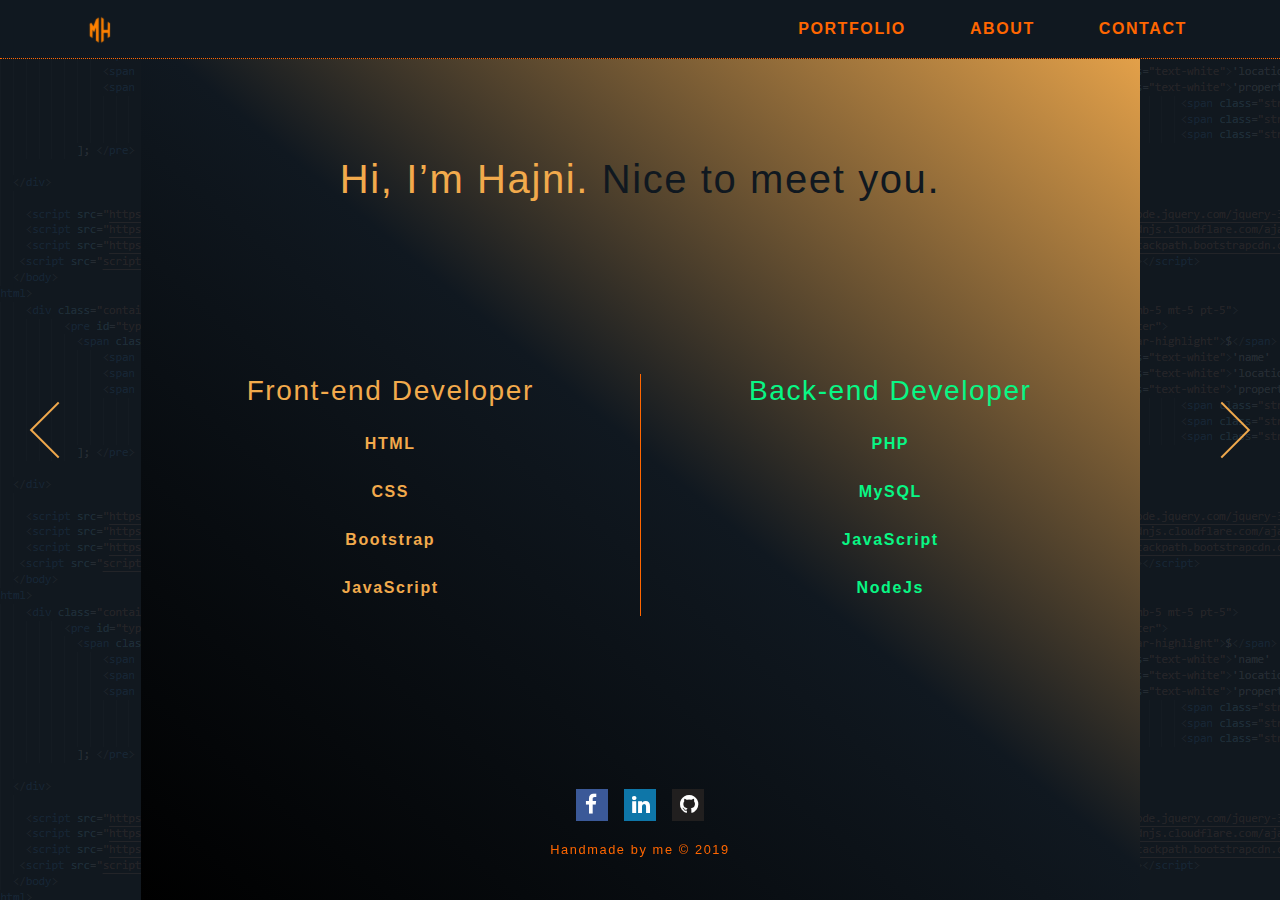
<file: about.html>
<!DOCTYPE html>
<html lang="en">
<head>
  <title>Mozer Hajnal</title>
  <meta charset="utf-8">
  <meta name="viewport" content="width=device-width, initial-scale=1">
  <link rel="stylesheet" href="https://stackpath.bootstrapcdn.com/bootstrap/4.4.1/css/bootstrap.min.css">
  <link href='https://fonts.googleapis.com/css?family=Montserrat' rel='stylesheet' type='text/css'>
  <link rel="stylesheet" href="https://stackpath.bootstrapcdn.com/font-awesome/4.7.0/css/font-awesome.min.css">
  <link rel="stylesheet" href="style.css">
</head>
  <body>
    <div class="container">
    <nav class="navbar fixed-top navbar-expand-lg navbar-dark navbar-head mb-5">
      <div class="container">
        <a class="navbar-brand" href="index.html"><img src="images/logo.png" alt="logo"></a>
        <button class="navbar-toggler" type="button" data-toggle="collapse" data-target="#navbarToggler" aria-controls="navbarTogglerDemo02" aria-expanded="false" aria-label="Toggle navigation">
            <i class="fa fa-bars"></i>
        </button>      
        <div class="collapse navbar-collapse" id="navbarToggler">
          <ul class="navbar-nav mt-2 mt-lg-0 ml-auto">
            <li class="nav-item mr-5">
              <a class="nav-link text-uppercase" href="portfolio.html">Portfolio </a>
            </li>
            <li class="nav-item mr-5">
              <a class="nav-link text-uppercase" href="about.html">About</a>
            </li>
            <li class="nav-item">
              <a class="nav-link text-uppercase" href="contact.html">Contact</a>
            </li>
          </ul>
        </div>  
        </div>
    </nav>
    <div class="background">
    <div class="main">
      <div class="about-title">
        <h1 class="mt-5 pt-5 text-center"><span class="orange">Hi, I’m Hajni.</span><span class="black"> Nice to meet you.</span></h1>
      </div>
        <div class="row text-center about no-gutters">
            <div class="col-md-6 col-12 back">
                <h3 class="mt-3 mt-md-0 mt-lg-0 mt-xl-0">Front-end Developer</h3>
                <p class="mt-4"> HTML</p>
                <p class="mt-4">CSS</p>
                <p class="mt-4"> Bootstrap</p>
                <p class="mt-4"> JavaScript</p>
            </div>
            <div class="col-md-6 col-12 front">
                <h3 class="mt-3 mt-md-0 mt-lg-0 mt-xl-0">Back-end Developer</h3>
                <p class="mt-4">PHP</p>
                <p class="mt-4">MySQL</p>
                <p class="mt-4">JavaScript</p>
                <p class="mt-4">NodeJs</p>
            </div>
        </div>
    <a href="portfolio.html">
      <div class="arrow-left" id="left">
      </div>
      <p class="text-left" id="txt-left"><small>portfolio</small></p>
    </a>
    <a href="contact.html">
      <div class="arrow-right" id="right">
      </div>
      <p class="text-right" id="txt-right"><small>contact</small></p>
    </a>
    <footer>
      <div class="container foot">
        <div class="row h-100">
          <div class="col-12 my-auto">
            <div class="social-icons text-center">
              <div class="mr-3"><a href="https://www.facebook.com/hajnal.mozer" target="_blank"> <i class="fa fa-facebook fa-lg p-2 social social-facebook"></i></a></div>
              <div class="mr-3"><a href="https://www.linkedin.com/in/hajnal-mozer-705962131/" target="_blank"> <i class="fa fa-linkedin fa-lg p-2 social social-linkedin"></i></a></div>
              <div class=""><a href="https://github.com/mozerhajnal" target="_blank"> <i class="fa fa-github fa-lg p-2 social social-github"></i></a></div>
            </div>
            <p class="text-center pt-3"><small>Handmade by me &copy; 2019</small></p>
        </div>
        </div>
      </div>
    </footer>
  </div>
</div>
</div>
    <script src="https://code.jquery.com/jquery-3.3.1.slim.min.js" integrity="sha384-q8i/X+965DzO0rT7abK41JStQIAqVgRVzpbzo5smXKp4YfRvH+8abtTE1Pi6jizo" crossorigin="anonymous"></script>
    <script src="https://cdnjs.cloudflare.com/ajax/libs/popper.js/1.14.7/umd/popper.min.js" integrity="sha384-UO2eT0CpHqdSJQ6hJty5KVphtPhzWj9WO1clHTMGa3JDZwrnQq4sF86dIHNDz0W1" crossorigin="anonymous"></script>
    <script src="https://stackpath.bootstrapcdn.com/bootstrap/4.3.1/js/bootstrap.min.js" integrity="sha384-JjSmVgyd0p3pXB1rRibZUAYoIIy6OrQ6VrjIEaFf/nJGzIxFDsf4x0xIM+B07jRM" crossorigin="anonymous"></script>     
    <script src="main.js"></script>
  </body>
</html>
</file>
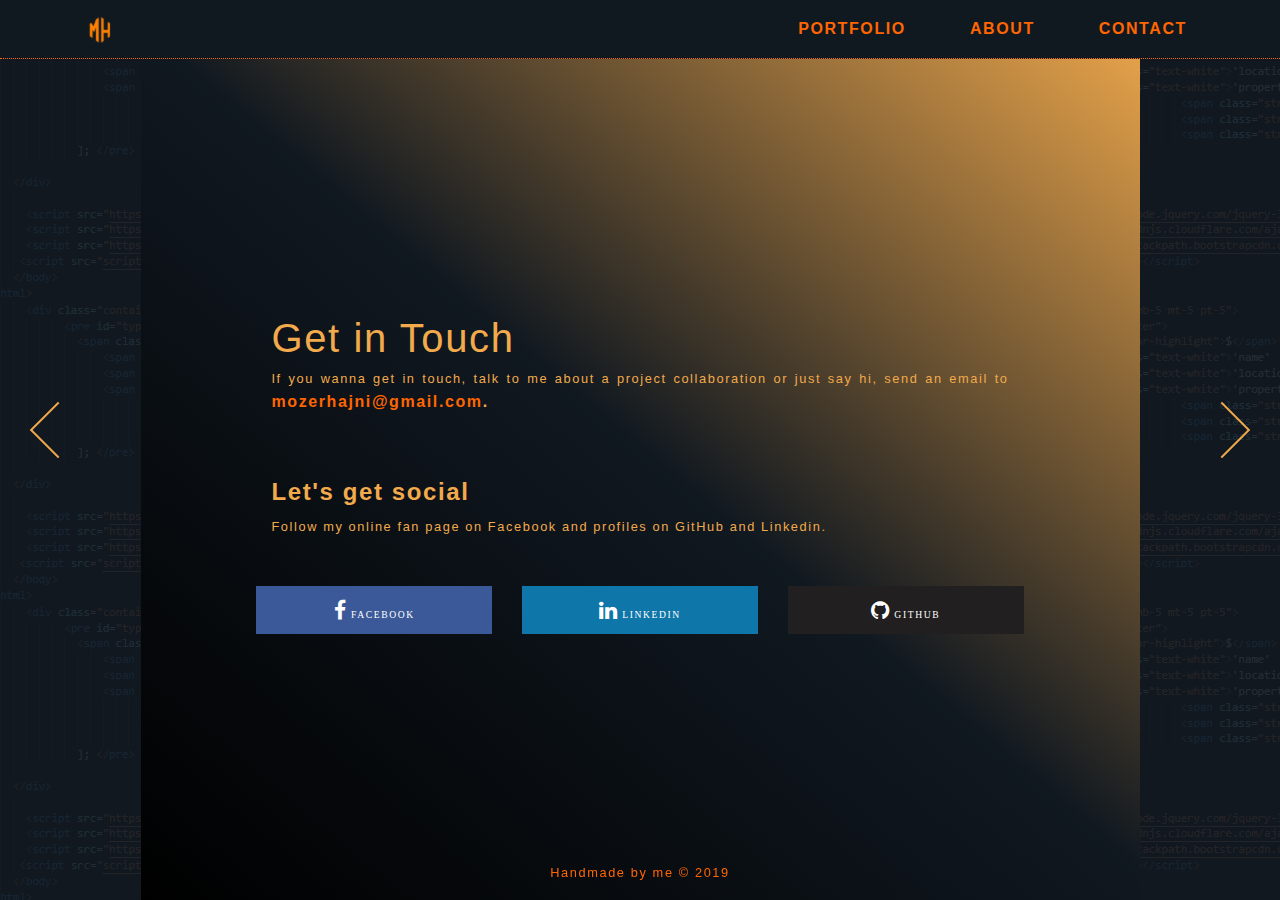
<file: contact.html>
<!DOCTYPE html>
<html lang="en">
<head>
  <title>Mozer Hajnal</title>
  <meta charset="utf-8">
  <meta name="viewport" content="width=device-width, initial-scale=1">
  <link rel="stylesheet" href="https://stackpath.bootstrapcdn.com/bootstrap/4.4.1/css/bootstrap.min.css">
  <link href='https://fonts.googleapis.com/css?family=Montserrat' rel='stylesheet' type='text/css'>
  <link rel="stylesheet" href="https://stackpath.bootstrapcdn.com/font-awesome/4.7.0/css/font-awesome.min.css">
  <link rel="stylesheet" href="style.css">
</head>
  <body>
    <div class="container center">
    <nav class="navbar fixed-top navbar-expand-lg navbar-dark navbar-head mb-5">
      <div class="container">
        <a class="navbar-brand" href="index.html"><img src="images/logo.png" alt="logo"></a>
        <button class="navbar-toggler" type="button" data-toggle="collapse" data-target="#navbarToggler" aria-controls="navbarTogglerDemo02" aria-expanded="false" aria-label="Toggle navigation">
            <i class="fa fa-bars"></i>
        </button>
      
        <div class="collapse navbar-collapse" id="navbarToggler">
          <ul class="navbar-nav mt-2 mt-lg-0 ml-auto">
            <li class="nav-item mr-md-5">
              <a class="nav-link text-uppercase" href="portfolio.html">Portfolio </a>
            </li>
            <li class="nav-item mr-md-5">
              <a class="nav-link text-uppercase" href="about.html">About</a>
            </li>
            <li class="nav-item">
              <a class="nav-link text-uppercase" href="contact.html">Contact</a>
            </li>
          </ul>
        </div> 
      </div> 
    </nav>
    <div class="background">
    <div class="contact mt-5 mt-md-0 mt-lg-0 mt-xl-0">
     <div class="row no-gutters">
       <div class="email">
        <div class="col-12">
         <h1 class="touch mt-5 mb-md-0 mb-lg-0 mb-xl-0">Get in Touch</h1>
     <p class="mt-1 pb-3 text-justify"><small>If you wanna get in touch, talk to me about a project collaboration or just say hi, send an email to</small> 
        <span class="mail">mozerhajni@gmail.com</span>.</p>
      <h4 class="mt-5"><strong>Let's get social</strong></h4>
    <p class="mt-1 text-justify"><small>Follow my online fan page on Facebook and profiles on GitHub and Linkedin.</small></p>
    </div>
    <div class="mt-5">
      <div class="row">
      <div class="col-md-4 col-sm-12 col-12 text-center">
    <a href="https://www.facebook.com/hajnal.mozer" target="_blank">
      <button type="button" class="btn btn-fb rounded-0 mb-3 mb-md-0 mb-lg-0 mb-xl-0">
        <i class="fa fa-lg fa-facebook"><small class="fb-text">   FACEBOOK</small></i>
      </button>
    </a>
    </div>
    <div class="col-md-4 col-sm-12 col-12 text-center">
    <a href="https://www.linkedin.com/in/hajnal-mozer-705962131/" target="_blank">
      <button type="button" class="btn btn-in rounded-0 mb-3 mb-md-0 mb-lg-0 mb-xl-0">
        <i class="fa fa-lg fa-linkedin"><small class="fb-text">   LINKEDIN</small></i>
      </button>
    </a>
  </div>
    <div class="col-md-4 col-sm-12 col-12 text-center">
    <a href="https://github.com/mozerhajnal" target="_blank">
      <button type="button" class="btn btn-gh rounded-0">
        <i class="fa fa-lg fa-github"><small class="fb-text">   GITHUB</small></i>
      </button>
    </a>
  </div>
    </div>
    </div>
    </div>
     </div>
    </div>
    <a href="about.html">
    <div class="arrow-left" id="left">
    </div>
    <p class="text-left" id="txt-left"><small>about</small></p>
  </a>
  <a href="index.html">
    <div class="arrow-right" id="right"></div>
    <p class="text-right" id="txt-right"><small>home</small></p>
  </a>
  <footer>
    <div class="foot-black container">
      <div class="row">
        <div class="col-md-12">
          <p class="pt-5 text-center"><small>Handmade by me &copy; 2019</small></p>
        </div>
      </div>
    </div>
  </footer>
  </div>
</div>
    <script src="https://code.jquery.com/jquery-3.3.1.slim.min.js" integrity="sha384-q8i/X+965DzO0rT7abK41JStQIAqVgRVzpbzo5smXKp4YfRvH+8abtTE1Pi6jizo" crossorigin="anonymous"></script>
    <script src="https://cdnjs.cloudflare.com/ajax/libs/popper.js/1.14.7/umd/popper.min.js" integrity="sha384-UO2eT0CpHqdSJQ6hJty5KVphtPhzWj9WO1clHTMGa3JDZwrnQq4sF86dIHNDz0W1" crossorigin="anonymous"></script>
    <script src="https://stackpath.bootstrapcdn.com/bootstrap/4.3.1/js/bootstrap.min.js" integrity="sha384-JjSmVgyd0p3pXB1rRibZUAYoIIy6OrQ6VrjIEaFf/nJGzIxFDsf4x0xIM+B07jRM" crossorigin="anonymous"></script>     
    <script src="main.js"></script>
  </body>
</html>
</file>
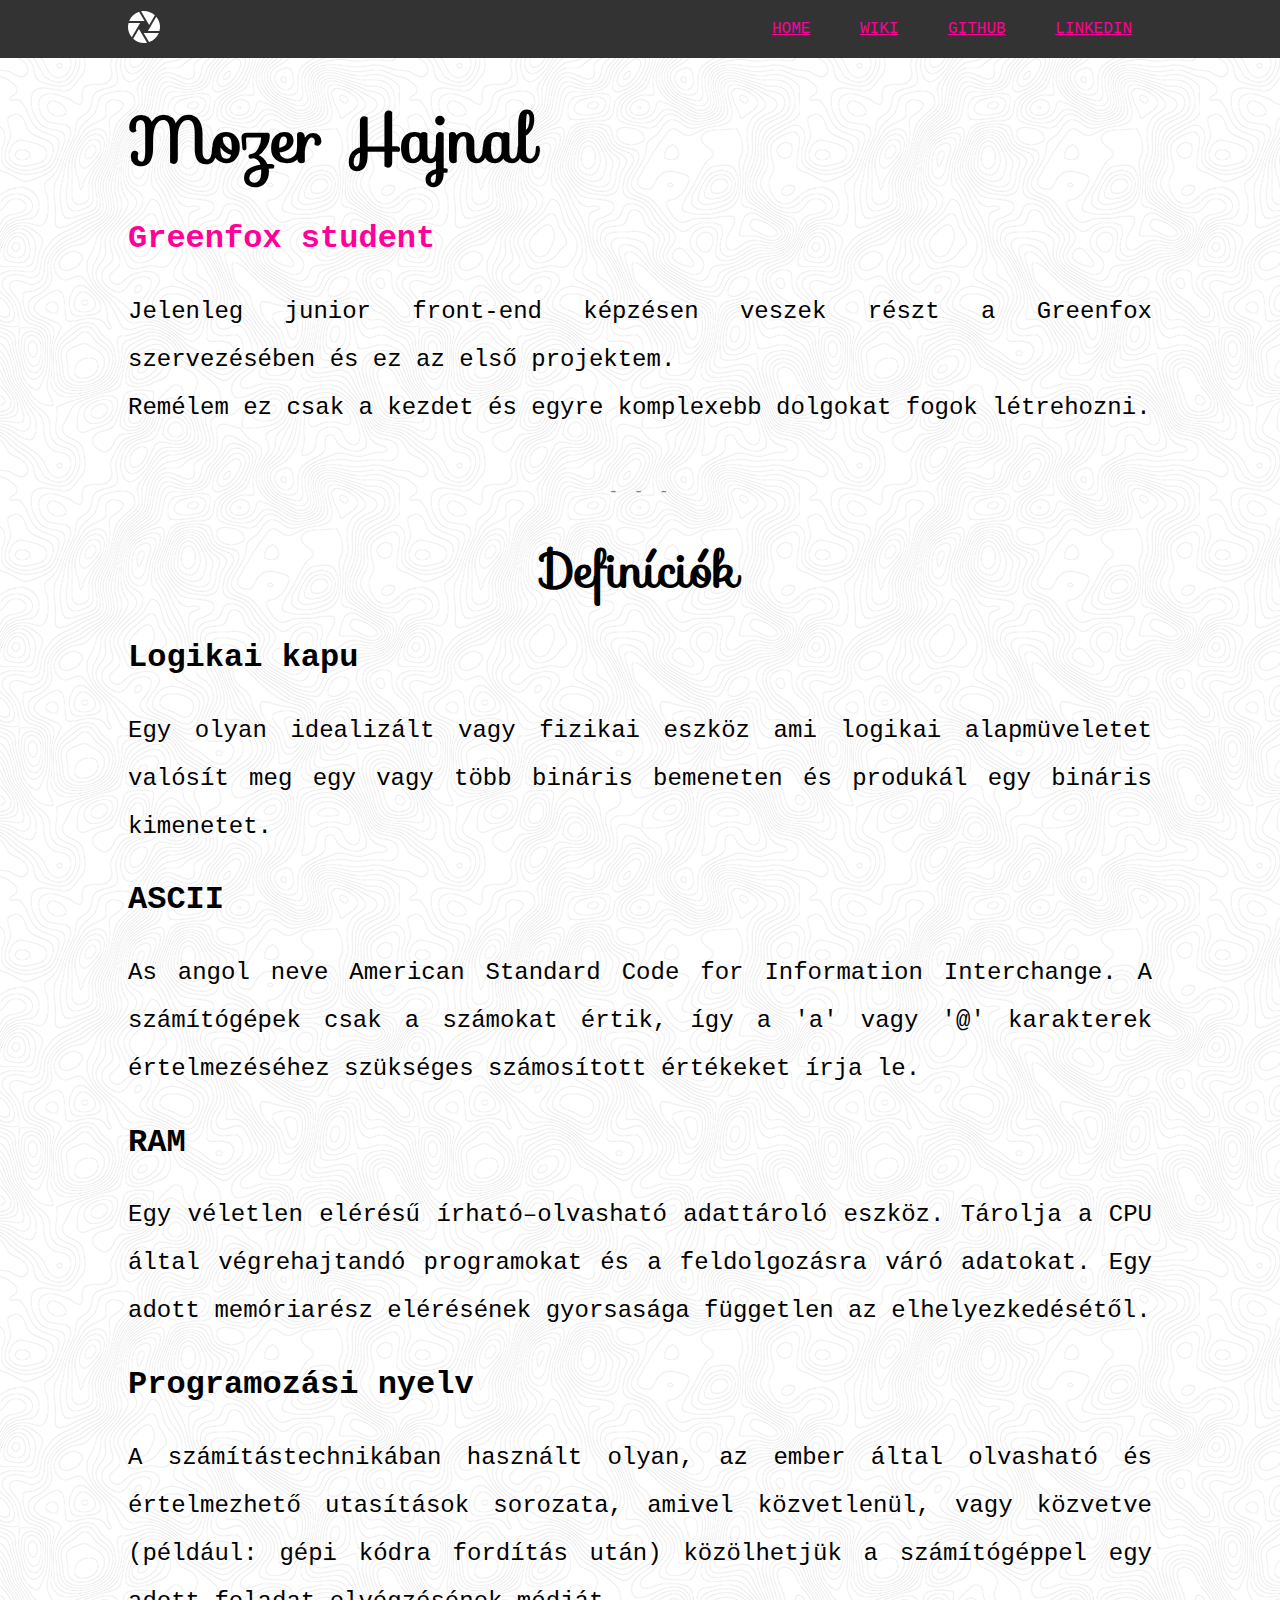
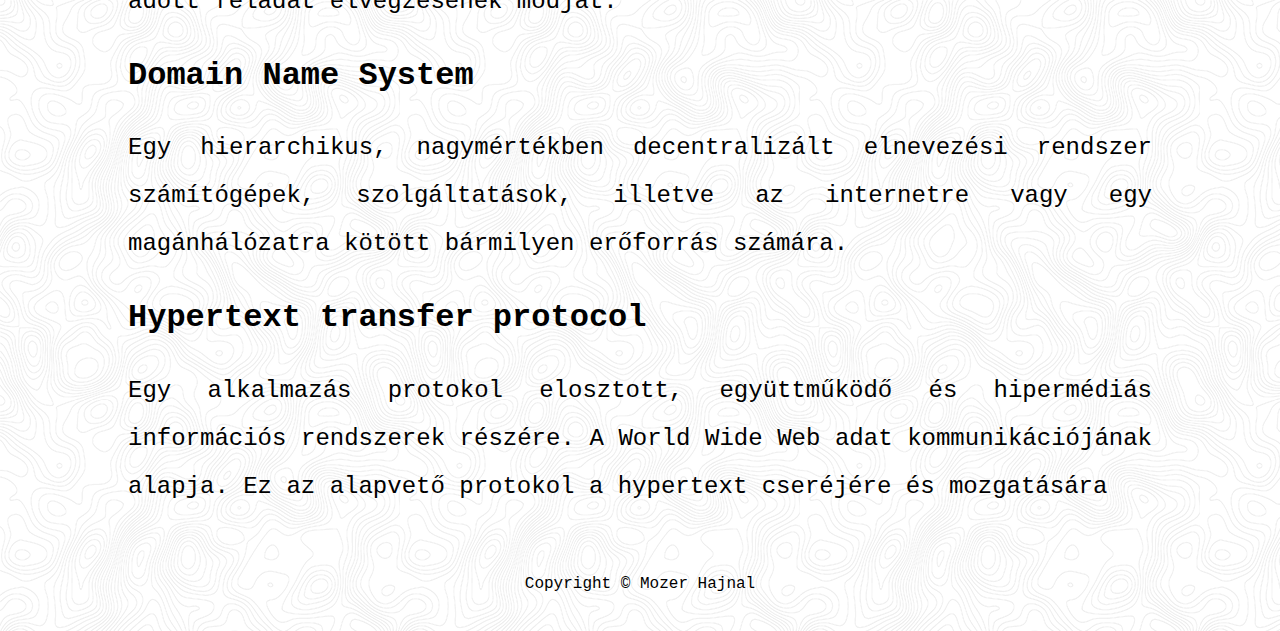
<file: main.html>
<!DOCTYPE html>
<html lang="hu">
<head>
    <meta charset="UTF-8">
    <meta http-equiv="X-UA-Compatible" content="IE=edge">
    <meta name="viewport" content="width=device-width, initial-scale=1.0">
    <title>MyFirstWebsite</title>
    <link rel="stylesheet" href="styles.css">
    <link rel="stylesheet" href="https://fonts.googleapis.com/css?family=Sofia">
</head>
<body>
    <header>
        <nav class="navbar">
            <a href="#" class="logo">
                <img src="/assets/aperture.svg" alt="logo">
            </a>
            <ul class="nav-links">
                <li class="nav-item"><a href="#">HOME</a></li>
                <li class="nav-item"><a href="https://hu.wikipedia.org/wiki" target="_blank">WIKI</a></li>
                <li class="nav-item"><a href="https://github.com/" target="_blank">GITHUB</a></li>
                <li class="nav-item"><a href="https://www.linkedin.com/" target="_blank">LINKEDIN</a></li>
            </ul>  
        </nav>
    </header> 
    <main>
        <h1 id="name">Mozer Hajnal</h1>
            <article>
                <h2 id="status">Greenfox student</h2>
                <p>Jelenleg junior front-end képzésen veszek részt a Greenfox szervezésében és ez az első projektem.</p>
                <p>Remélem ez csak a kezdet és egyre komplexebb dolgokat fogok létrehozni.</p>
            </article>
        <div class="hr-sect">
            <hr class="dashed">
        </div>
        <h1 id="def">Definíciók</h1>
        <article>
            <h2>Logikai kapu</h2>
            <p>Egy olyan idealizált vagy fizikai eszköz ami logikai alapmüveletet valósít meg egy vagy több bináris bemeneten és produkál egy bináris kimenetet.</p>
        </article>
        <article>
            <h2>ASCII</h2>
            <p>As angol neve American Standard Code for Information Interchange. A számítógépek csak a számokat értik, így a 'a' vagy '@' karakterek értelmezéséhez szükséges számosított értékeket írja le.</p>
        </article>
        <article>
            <h2>RAM</h2>
            <p>Egy véletlen elérésű írható–olvasható adattároló eszköz. Tárolja a CPU által végrehajtandó programokat és a feldolgozásra váró adatokat. Egy adott memóriarész elérésének gyorsasága független az elhelyezkedésétől.</p>
        </article>
        <article>
            <h2>Programozási nyelv</h2>
            <p>A számítástechnikában használt olyan, az ember által olvasható és értelmezhető utasítások sorozata, amivel közvetlenül, vagy közvetve (például: gépi kódra fordítás után) közölhetjük a számítógéppel egy adott feladat elvégzésének módját.</p>
        </article>
        <article>
            <h2>Domain Name System</h2>
            <p>Egy hierarchikus, nagymértékben decentralizált elnevezési rendszer számítógépek, szolgáltatások, illetve az internetre vagy egy magánhálózatra kötött bármilyen erőforrás számára.</p>
        </article>
        <article>
            <h2>Hypertext transfer protocol</h2>
            <p>Egy alkalmazás protokol elosztott, együttműködő és hipermédiás információs rendszerek részére. A World Wide Web adat kommunikációjának alapja. Ez az alapvető protokol a hypertext cseréjére és mozgatására</p>
        </article>
    </main>
    <footer>Copyright © Mozer Hajnal</footer>
</body>
</html>
</file>
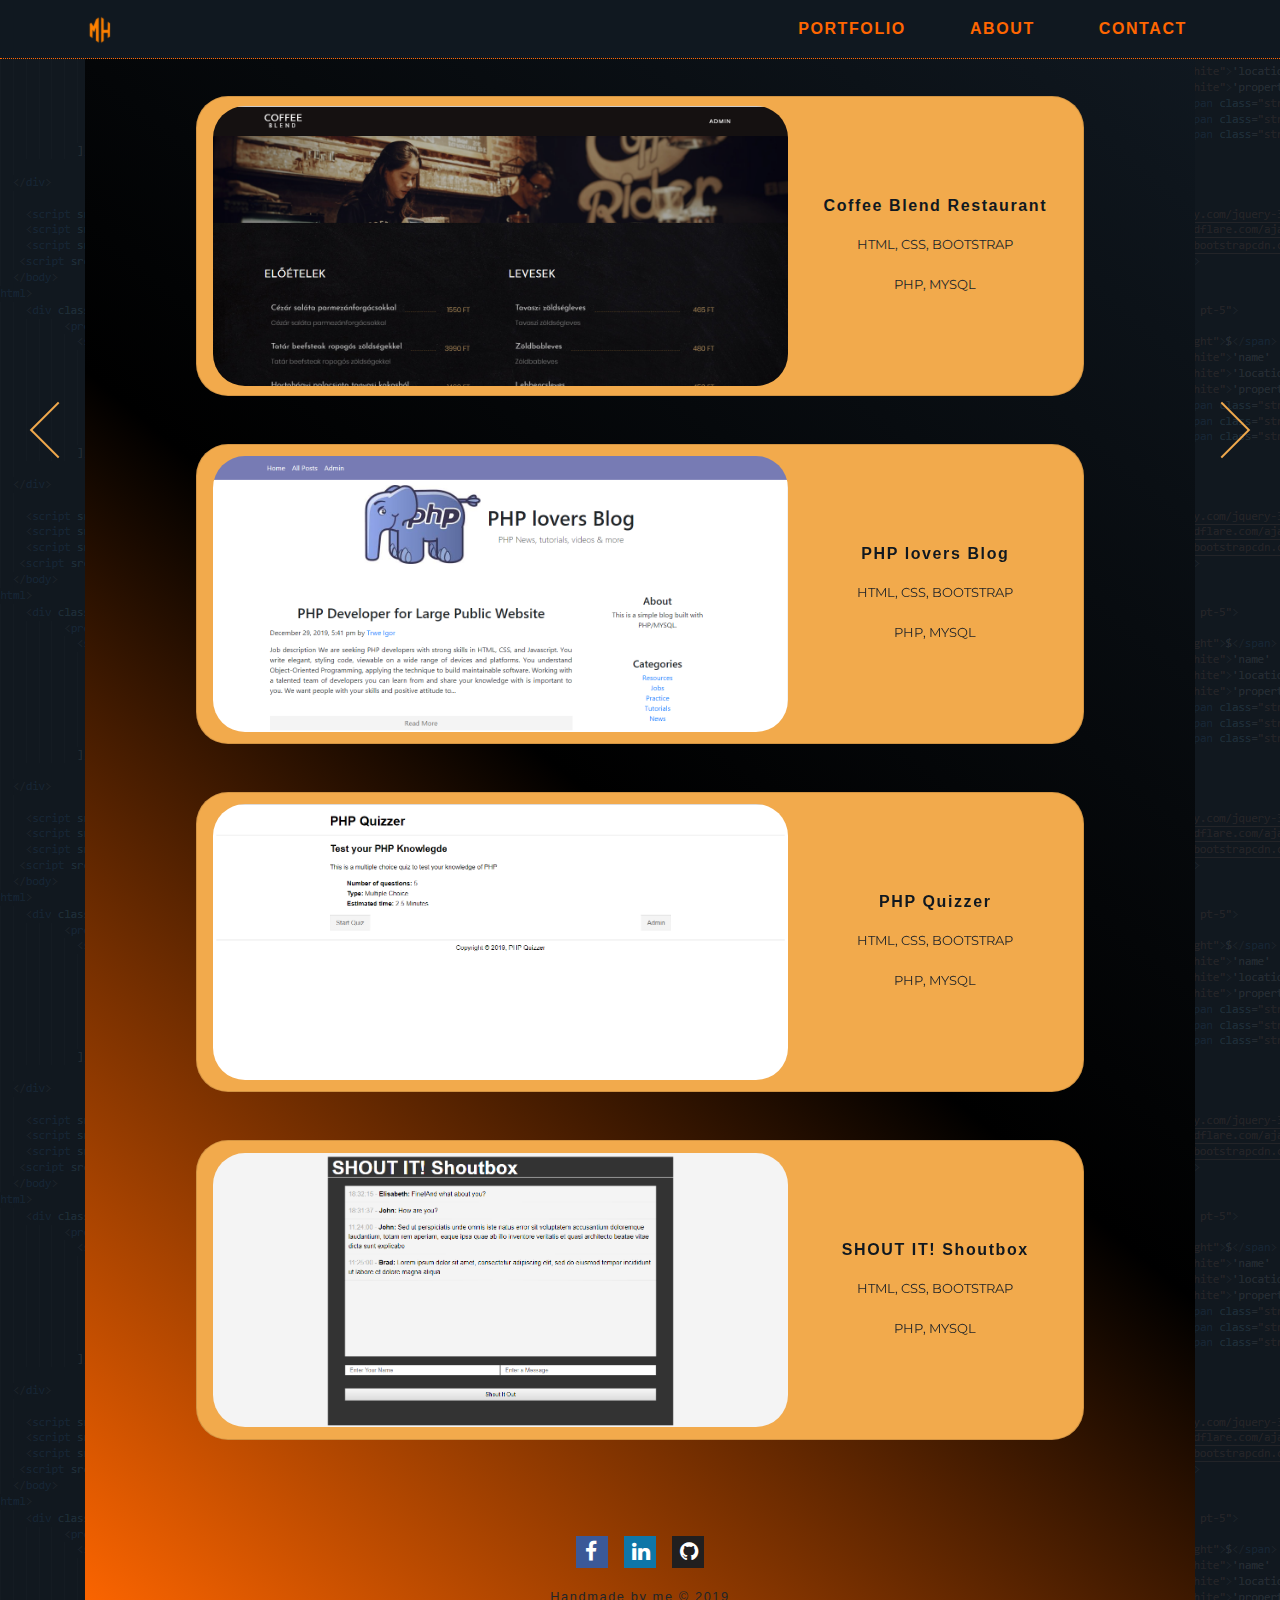
<file: portfolio.html>
<!DOCTYPE html>
<html lang="en">
<head>
  <title>Mozer Hajnal</title>
  <meta charset="utf-8">
  <meta name="viewport" content="width=device-width, initial-scale=1">
  <link rel="stylesheet" href="https://stackpath.bootstrapcdn.com/bootstrap/4.4.1/css/bootstrap.min.css">
  <link href='https://fonts.googleapis.com/css?family=Montserrat' rel='stylesheet' type='text/css'>
  <link rel="stylesheet" href="https://stackpath.bootstrapcdn.com/font-awesome/4.7.0/css/font-awesome.min.css">
  <link rel="stylesheet" href="style.css">
</head>
  <body>
    <div class="container">
    <nav class="navbar fixed-top navbar-expand-lg navbar-dark navbar-head mb-5">
      <div class="container">
        <a class="navbar-brand" href="index.html"><img src="images/logo.png" alt="logo"></a>
        <button class="navbar-toggler" type="button" data-toggle="collapse" data-target="#navbarToggler" aria-controls="navbarTogglerDemo02" aria-expanded="false" aria-label="Toggle navigation">
            <i class="fa fa-bars"></i>
        </button>
      
        <div class="collapse navbar-collapse" id="navbarToggler">
          <ul class="navbar-nav mt-2 mt-lg-0 ml-auto">
            <li class="nav-item mr-5">
              <a class="nav-link text-uppercase" href="portfolio.html">Portfolio </a>
            </li>
            <li class="nav-item mr-5">
              <a class="nav-link text-uppercase" href="about.html">About</a>
            </li>
            <li class="nav-item">
              <a class="nav-link text-uppercase" href="contact.html">Contact</a>
            </li>
          </ul>
        </div>  
        </div>
    </nav>
    <div class="portfolio mt-5 pt-5">
      <div class="wrapper mb-md-3">
        <div class="hover">
          <div class="hoverbtn">
            <div class="but-group">
          <div><a href="https://radiant-spire-89799.herokuapp.com/" target="_blank"><button class="btn mr-md-3 text-uppercase">Preview site</button></a></div>
          <div><a href="https://github.com/mozerhajnal/restaurant" target="_blank"><button class="btn text-uppercase">View code</button></a></div>
          </div>
          </div>
        </div>
        <div class="card h-100">
          <div class="row no-gutters d-flex align-items-center">
            <div class="col-md-8 pl-md-3">
              <img src="images/restaurant.png" class="card-img mt-3 mb-3" alt="restaurant">
            </div>
            <div class="col-md-4 col-12">
              <div class="card-body text-center">
                <h5 class="card-title"><strong>Coffee Blend Restaurant</strong></h5>
                <p class="card-text mt-md-3"><small>HTML, CSS, BOOTSTRAP </small></p>
                <p class="card-text mt-md-3"><small>PHP, MYSQL</small></p>
              </div>
            </div>
          </div>
        </div>      
      </div>
    <div class="wrapper mb-md-3 mt-5">
      <div class="hover">
        <div class="hoverbtn">
          <div class="but-group">
        <div><a href="https://aqueous-bastion-96859.herokuapp.com/" target="_blank"><button class="btn mr-md-3 text-uppercase">Preview site</button></a></div>
        <div><a href="https://github.com/mozerhajnal/blog" target="_blank"><button class="btn text-uppercase">View code</button></a></div>
        </div>
        </div>
      </div>
      <div class="card h-100">
        <div class="row no-gutters d-flex align-items-center">
          <div class="col-md-8 pl-md-3">
            <img src="images/blog.png" class="card-img mt-3 mb-3" alt="blog">
          </div>
          <div class="col-md-4 col-12">
            <div class="card-body text-center">
              <h5 class="card-title"><strong>PHP lovers Blog</strong></h5>
              <p class="card-text mt-md-3"><small>HTML, CSS, BOOTSTRAP </small></p>
              <p class="card-text mt-md-3"><small>PHP, MYSQL</small></p>
            </div>
          </div>
        </div>
      </div>      
    </div>
    <div class="wrapper mb-md-3 mt-5">
      <div class="hover">
        <div class="hoverbtn">
        <a href="https://blooming-escarpment-75297.herokuapp.com/" target="_blank"><button class="btn mr-md-3 text-uppercase">Preview site</button></a>
        <a href="https://github.com/mozerhajnal/quizz" target="_blank"><button class="btn text-uppercase">View code</button></a>
        </div>
      </div>
      <div class="card h-100">
        <div class="row no-gutters d-flex align-items-center">
          <div class="col-md-8 pl-md-3">
            <img src="images/quizz.png" class="card-img" alt="quizz">
          </div>
          <div class="col-md-4">
            <div class="card-body text-center">
              <h5 class="card-title"><strong>PHP Quizzer</strong></h5>
              <p class="card-text mt-md-3"><small>HTML, CSS, BOOTSTRAP </small></p>
              <p class="card-text mt-md-3"><small>PHP, MYSQL</small></p>
            </div>
          </div>
        </div>
      </div>      
    </div>
    <div class="wrapper mb-md-3 mt-5">
      <div class="hover">
        <div class="hoverbtn">
        <a href="https://whispering-everglades-70420.herokuapp.com/" target="_blank"><button class="btn mr-md-3 text-uppercase">Preview site</button></a>
        <a href="https://github.com/mozerhajnal/shoutit" target="_blank"><button class="btn text-uppercase">View code</button></a>
        </div>
      </div>
      <div class="card h-100">
        <div class="row no-gutters d-flex align-items-center">
          <div class="col-md-8 pl-md-3">
            <img src="images/shoutit.png" class="card-img" alt="shoutit">
          </div>
          <div class="col-md-4">
            <div class="card-body text-center">
              <h5 class="card-title"><strong>SHOUT IT! Shoutbox</strong></h5>
              <p class="card-text mt-md-3"><small>HTML, CSS, BOOTSTRAP </small></p>
              <p class="card-text mt-md-3"><small>PHP, MYSQL</small></p>
            </div>
          </div>
        </div>
      </div>      
    </div>
  <a href="index.html">
    <div class="arrow-left" id="left"></div>
    <p class="text-left" id="txt-left"><small>home</small></p>
  </a>
  <a href="about.html">
    <div class="arrow-right" id="right"></div>
    <p class="text-right" id="txt-right"><small>about</small></p>
  </a>
  <footer>
    <div class="container footpr mt-md-5">
      <div class="row h-100">
        <div class="col-12 my-auto">
          <div class="social-icons text-center mt-md-5">
            <div class="mr-3"><a href="https://www.facebook.com/hajnal.mozer" target="_blank"> <i class="fa fa-facebook fa-lg p-2 social social-facebook"></i></a></div>
            <div class="mr-3"><a href="https://www.linkedin.com/in/hajnal-mozer-705962131/" target="_blank"> <i class="fa fa-linkedin fa-lg p-2 social social-linkedin"></i></a></div>
            <div class=""><a href="https://github.com/mozerhajnal" target="_blank"> <i class="fa fa-github fa-lg p-2 social social-github"></i></a></div>
          </div>
          <p class="text-center pt-3"><small>Handmade by me &copy; 2019</small></p>
      </div>
      </div>
    </div>
  </footer>
</div>
</div>
    <script src="https://code.jquery.com/jquery-3.3.1.slim.min.js" integrity="sha384-q8i/X+965DzO0rT7abK41JStQIAqVgRVzpbzo5smXKp4YfRvH+8abtTE1Pi6jizo" crossorigin="anonymous"></script>
    <script src="https://cdnjs.cloudflare.com/ajax/libs/popper.js/1.14.7/umd/popper.min.js" integrity="sha384-UO2eT0CpHqdSJQ6hJty5KVphtPhzWj9WO1clHTMGa3JDZwrnQq4sF86dIHNDz0W1" crossorigin="anonymous"></script>
    <script src="https://stackpath.bootstrapcdn.com/bootstrap/4.3.1/js/bootstrap.min.js" integrity="sha384-JjSmVgyd0p3pXB1rRibZUAYoIIy6OrQ6VrjIEaFf/nJGzIxFDsf4x0xIM+B07jRM" crossorigin="anonymous"></script>     
    <script src="main.js"></script>
  </body>
</html>
</file>
<file: style.css>
* { 
    box-sizing: border-box; 
}

html{
    height:100%;
    width: 100%;
    margin:0px;
    padding: 0px;
    overflow-x: hidden;
}

body {
    font-family: 'Montserrat', sans-serif;
    background-color:#101820FF;
    position: relative;
    width: 100%;
    margin:0px;
    padding: 0px;
    overflow-x: hidden;

}

body::after {
    content: "";
    background: url("images/backgr.png");
    opacity: 0.1;
    top: 0;
    left: 0;
    bottom: 0;
    right: 0;
    position: absolute;
    z-index: -1;
 
}

.front{
    color:#08F785;
    border-left: 1px solid #FF6600;
}

a{
    text-decoration: none;
}

li{
    list-style: none;
}


.var-highlight{
    color: #FF6600;
}
.string-highlight{
    color: #08F785;
}

@-webkit-keyframes blink{
    0%{opacity: 0;}
    100%{opacity: 1;}
}

@-moz-keyframes blink{
    0%{opacity: 0;}
    100%{opacity: 1;}
}

@keyframes blink{
    0%{opacity: 0;}
    100%{opacity: 1;}
}

.navbar-head{
    border-bottom: 1px dotted  #FF6600;
    background-color:#101820FF;

}

.navbar-head a{
    color: #FF6600!important;
    font-weight: 700;
    letter-spacing: 0.1rem;
    font-family: Barlow, sans-serif;
}

.card{
    max-width: 80%;
    background-color: #F2AA4CFF;
    margin: 0 auto; 
    float: none; 
    position: relative;
    z-index: -1;
    border-radius: 2rem;
    display: flex;
    align-items: center;
    justify-content: center;
}

.img-shoutit{
    max-width: 100%;
    height: auto;
    margin: 0 auto; 
}

h5{
    color: #FF6600;
    font-size: 1rem;
}

.btn{
    background-color:#FF6600;
    font-family: Barlow, sans-serif;
    font-style: italic;
    font-weight: 700;
    letter-spacing: 0.1rem;
    border-radius: 10rem;
    width: 200px;
}

.wrapper {
    display: inline-block;
    position: relative;
    z-index: 1; 
    height: 300px;
    display: flex;
    align-items: center;
    justify-content: center;
   
}

.hover {
    position: absolute;
    top: 0;
    left: 0;
    right: 0;
    bottom: 0;
    background-color: rgba(0, 0, 0, 0);
    transition: background-color 0.5s;
    transition-timing-function: ease-in-out;
    max-width: 80%;
    margin: 0 auto; 
    border-radius: 2rem;
}

.hover:hover {
    background: linear-gradient( -500deg, #F2AA4CFF , #101820FF,black );
    opacity: 0.9;
    display: flex;
    align-items: center;

}

.hoverbtn{
    opacity: 0;
    margin: 0 auto;
    height: 100%;
    width: 100%;
    display: flex;
    align-items: center;
    justify-content: center;
}

.hoverbtn:hover{
    opacity: 1;

}

.card-title{
    color: #101820FF;
    font-weight: 700;
    letter-spacing: 0.1rem;
    font-family: Barlow, sans-serif;
}

.card-img{
    border-radius: 2rem;
    max-width: 100%;

}

.fa-bars{
    color:#FF6600;
}

.navbar-dark .navbar-toggler{
    border-color: #FF6600!important;
}

.portfolio{
    background:linear-gradient( -500deg , #101820FF,black,#FF6600 );
}

.arrow{
    display: inline-block;
    width: 30px;
    height: 30px;
    border-top: 2px solid #08F785;
    border-right: 2px solid #08F785;
    transform: rotate(135deg);
    position: fixed; 
    bottom:5%;
    left: 50%;
}

@media screen and (max-width: 600px) {
    #typewriter{
        font-size: 1.2rem;
        font-family: "Courier New";

}

.home{
    visibility: hidden;
    display: none;
}

.animation{
    background:linear-gradient( -500deg , #101820FF 30%,black,#FF6600 );
}

.string-highlight{
    color:#08F785;
}
    .card{
        max-width: 100%;
        border-radius: 0%;
    }   
    
    .card-img{
        border-radius: 0%;
    }

    .hover{
        max-width: 100%;
        border-radius: 0%;
    
    }

    .hoverbtn{
        position: relative;

    }

    .hoverbtn button{
        margin-bottom: 1rem;
    }

    .but-group{
        position: absolute;
        top:50%;
        left:50%;
        transform: translate(-50%,-50%);

    }

    .container{
        margin-left: 0;
        margin-right: 0;
        padding-left: 0;
        padding-right: 0;
    }

    .contact{
        text-align: center;
    }
    
    .main{
        color:#F2AA4CFF;
        height: 100vh;
        width: 100%;
    }

    .front{
        color:#101820FF;
        background-color:#F2AA4CFF;
    
    }

    .back{
        background-color:#101820FF;
    }

    .foot-black{
        color:#101820FF;

    }

    .about-title{
        color:#FF6600;
        height: 100vh;
        display: flex;
        align-items: center;
        justify-content: center;
    
    }

    h1{
        font-size: 5rem;
    }

    .touch{
        font-size: 2rem;
    }

    .btn-fb{
        max-width: 70%;
    }

    .btn-in{
        max-width: 70%;
    }

    .btn-gh{
        max-width: 70%;
    }
    .text-left{
        opacity: 0;   
    }

    .text-right{
        opacity: 0;
    }

    .background{
        background: linear-gradient( -50deg, #F2AA4CFF , #101820FF  100% );
    }

  }

  @media (max-width:768px) and (min-width:601px) {
    
    #typewriter{
        font-size: 1.2rem;
        font-family: "Courier New";

}

.home{
    background:linear-gradient( -500deg , #101820FF 30%,black,#FF6600 );
}

.string-highlight{
    color:#F2AA4CFF;
}

.animation{
    visibility: hidden;
    display: none;
}
    
    .text-left{
        opacity: 0;   
    }

    .text-right{
        opacity: 0;
    }

    .background{
        background: linear-gradient( -20deg, #F2AA4CFF , #101820FF  100% );
        height: 100%;
        display: flex;
        align-items: center;
        justify-content: center;

    }

    .foot-black{
        color:#101820FF;
        font-weight: 700;
        letter-spacing: 0.1rem;
        font-family: Barlow, sans-serif;
        position: fixed;
        left: 0;
        bottom: 0;
        left: 50%;
        transform: translate(-50%, 0);

    }

    .foot{
        color:#101820FF;
    }

    .center{
        display: flex;
        align-items: center;
        justify-content: center;
        height: 100vh;
    }

    .container{
        width:100%;
        overflow-x: hidden;
        padding:0px;
        
    }

    .contact{
        display: flex;
        align-items: center;
        justify-content: center;
        height: 100vh;
        width: 100%;
    }

    .email{
        margin-right: 10%;
        margin-left:10%;
    }

    .main{
        color:#F2AA4CFF;
        font-weight: 700;
        letter-spacing: 0.1rem;
        font-family: Barlow, sans-serif;
        height: 100vh;
        width: 100%;
    }

    .about{
        display: flex;
        align-items: center;
        justify-content: center;
        height: 50%;
        width: 100%;

    }
    
    .about-title{
        display: flex;
        align-items: center;
        justify-content:space-evenly; 
        color:#FF6600;
        height: 30%;
    }


}

@media screen and (min-width: 769px) {
    #typewriter{
        font-size: 2rem;
        font-family: "Courier New";


}

.home{
    background:linear-gradient( -500deg , #101820FF,black,#FF6600 );
    margin-left: 5%;
    margin-right: 5%;
}

.animation{
    visibility: hidden;
    display: none;
}

    .container{
        display: flex;
        align-items: center;
        justify-content: center;
  
    }

    .email{
        margin-right: 10%;
        margin-left:10%;
    }

    .arrow-left{
        display: inline-block;
        width: 40px;
        height: 40px;
        border-right: 2px solid #F2AA4CFF;
        border-bottom: 2px solid #F2AA4CFF;
        transform: rotate(135deg);
        -webkit-transform: rotate(135deg);
        position: fixed; 
        bottom:50%;
        left: 3%;
    
    }

    .arrow-right{
        display: inline-block;
        width: 40px;
        height: 40px;
        border-right: 2px solid #F2AA4CFF;
        border-bottom: 2px solid #F2AA4CFF;
        transform: rotate(-45deg);
        -webkit-transform: rotate(-45deg);
        position: fixed; 
        bottom:50%;
        right: 3%;
    
    }
    
    .text-left{
        color:#FF6600;
        position: fixed; 
        bottom:49%;
        left: 4%;
        opacity: 0;
    
    }

    .text-right{
        color:#FF6600;
        position: fixed; 
        bottom:49%;
        right: 4%;
        opacity: 0;
    }
    
    .arrow-left:hover{
        border-right: 6px solid #FF6600;
        border-bottom: 6px solid #FF6600;
        transition: all 0.5s ease;
        bottom:50%;
        left: 2%;
    
    }

    .arrow-right:hover{
        border-right: 6px solid #FF6600;
        border-bottom: 6px solid #FF6600;
        transition: all 0.5s ease;
        bottom:50%;
        right: 2%;
    
    }

    .background{
        background: linear-gradient( -500deg, #F2AA4CFF , #101820FF,black );
        height: 100%;
        display: flex;
        align-items: center;
        justify-content: center;
        width: 90%;
    }

    .but-group{
        display: flex;
        align-items: center;
        justify-content: center;
    }
    
    .main{
        color:#F2AA4CFF;
        font-weight: 700;
        letter-spacing: 0.1rem;
        font-family: Barlow, sans-serif;
        height: 100vh;
        width: 100%;
 
    }
    
    .about{
        display: flex;
        align-items: center;
        justify-content: center;
        height: 50%;
        width: 100%;

    }
    
    .about-title{
        display: flex;
        align-items: center;
        justify-content:space-evenly; 
        color:#FF6600;
        height: 30%;
    }
    
    .foot{
        color:#FF6600;
        font-weight: 700;
        letter-spacing: 0.1rem;
        font-family: Barlow, sans-serif;
        position: fixed;
        left: 0;
        bottom: 0;
        left: 50%;
        transform: translate(-50%, 0);
        height: 15%;
    }

    .foot-black{
        color:#FF6600;
        font-weight: 700;
        letter-spacing: 0.1rem;
        font-family: Barlow, sans-serif;
        position: fixed;
        left: 0;
        bottom: 0;
        left: 50%;
        transform: translate(-50%, 0);

    }

    .center{
        display: flex;
        align-items: center;
        justify-content: center;
        height: 100vh;
    }

    .orange{
        color:#F2AA4CFF;
    }

    .black{
        color:#101820FF;
    }

}


  .social-icons{
    display: flex;
    align-items: center;
    justify-content: center;
  }

 .fa-linkedin{
     background-color: #0e76a8;
     color: white;
   
 }
 
 .social{
    height: 2rem;
    width: 2rem;
 }

 .btn-in{
    background-color: #0e76a8;
    color: white;
    width: 100%;
    height: 3rem;
 }

 .btn-in:hover{ 
    transition: all 0.5s ease;
    border: 5px solid  #00aced;
    box-shadow: 0 0 15px  #00aced;
   
 }

 .social-linkedin:hover{
    transition: all 0.5s ease;
    box-shadow: 0 0 5px  #00aced;

 }

 .fa-facebook{
    background-color:  #3b5998;
    color: white;
 }

 .social-facebook:hover{
    box-shadow: 0 0 5px  #3b5998;
    transition: all 0.5s ease;
 }

 .btn-fb{
    background-color:  #3b5998;
    color: white;
    width: 100%;
    height: 3rem;
 }

 .btn-fb:hover{
    border: 5px solid  #3b5998;
    box-shadow: 0 0 15px  #3b5998;
    transition: all 0.5s ease;
 }

 .fb-text{
     font-size: 0.6rem;
 }

 .fa-github{
    background-color:  #211F1F;
    color: white; 
 }

 .social-github:hover{
    box-shadow: 0 0 5px  #787e87;
    transition: all 0.5s ease;
 }

 .btn-gh{
    background-color: #211F1F;
    color: white;
    width: 100%;
    height: 3rem;
 }

 .btn-gh:hover{
    border: 5px solid #787e87;
    box-shadow: 0 0 15px  #787e87;
    transition: all 0.5s ease;
 }

.contact{
    color:#F2AA4CFF;
    font-weight: 700;
    letter-spacing: 0.1rem;
    font-family: Barlow, sans-serif;

}

.mail{
    color:#FF6600;
    font-weight: bold;
}

.vertical-center{    
    display: flex;
    align-items: center;
}

.footpr{
 font-weight: 700;
 letter-spacing: 0.1rem;
 font-family: Barlow, sans-serif;
}
</file>
<file: styles.css>
* { margin: 0;
    padding: 0; 
}

html,body{
    height: 100%;
    margin-left: auto;
    margin-right: auto;
}

body{
    background-image: url("/assets/topography.png");
    font-family: consolas, courier;
}

a{
    color: #ff0099;
}

#status{
    color: #ff0099;
}
    
header{
    background-color:#333333;
    padding-left: 10%;
    padding-right: 10%;
}

.navbar{
    display:flex;
    justify-content: space-between;
    align-items: center;
}

.nav_links{
    display: flex;
}

.nav-item{
    display: inline-block;
    padding: 20px;
}

main{
    padding-left: 10%;
    padding-right: 10%;
}

h1{
    font-size: 3rem;
    margin-top: 3%;
    margin-bottom: 3%;
    font-family: "Sofia",serif;
}

#name{
    font-size: 4rem;
}

h2{
    margin-top: 3%;
    margin-bottom: 3%;
    font-size: 2rem;
}

article,div{
    margin-top: 2%;
    margin-bottom: 1%;
}

p{
    line-height: 2;
    text-align: justify;
    font-size: 1.5rem;
}

hr{
 border:0;
}

.hr-sect {
	display: flex;
	flex-basis: 100%;
    align-items: center;
    justify-content: center;
    margin-top: 5%;
}  

hr:after {
    content:"- - -";
    letter-spacing: 3px; /* Use letter-spacing to increase space between dots*/
    display: flex;
    align-items: center;

}

#def{
    text-align: center;
}

footer{
    margin-top: 5%;
    padding-bottom: 3%;
    text-align: center;
}
</file>
